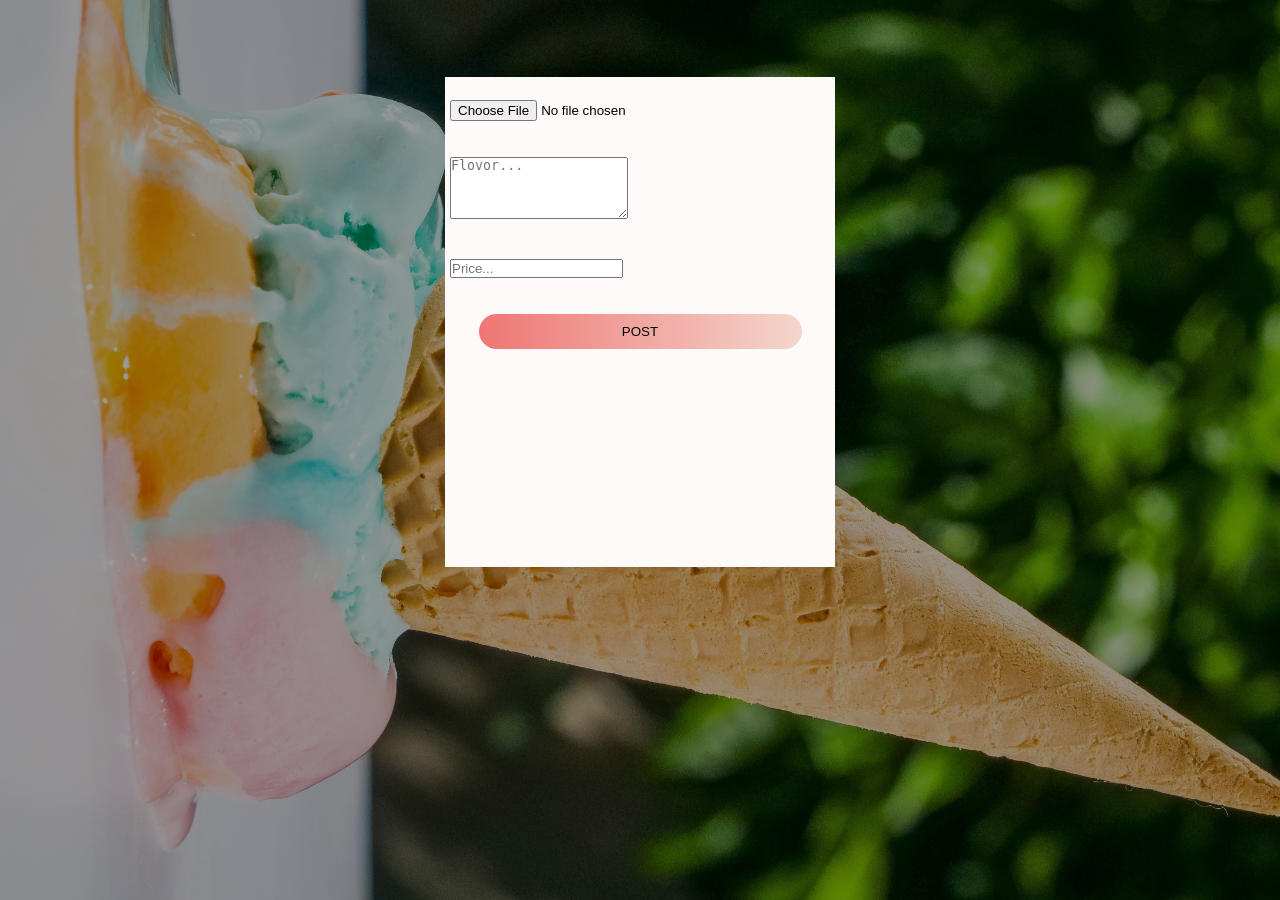
<file: html/addimgform.html>
<!DOCTYPE html>
<html lang="en" dir="ltr">
  <head>
    <meta charset="utf-8">
    <title></title>
      <link rel="stylesheet" href="../css/login.css">
  </head>
  <body>
    <div class="hero">
      <div class="form-box">

    <form method="POST" action="../php/addimg.php
    " enctype="multipart/form-data">
      <input type="hidden" name="size" value="1000000"><br>
      <div>
        <input type="file" name="image" required>
      </div><br><br>
      <div>
        <textarea
          id="text"
          cols="20"
          rows="4"
          name="flavor"
          placeholder="Flovor..." required></textarea>
      </div><br><br>
      <div>
        <input type="text" name="price" placeholder="Price..." required>
      </div><br><br>
      <div>
        <button type="submit" name="upload" class="submit-btn">POST</button>
      </div><br><br>
    </form>
      </div>


    </div>

  </body>
</html>
</file>
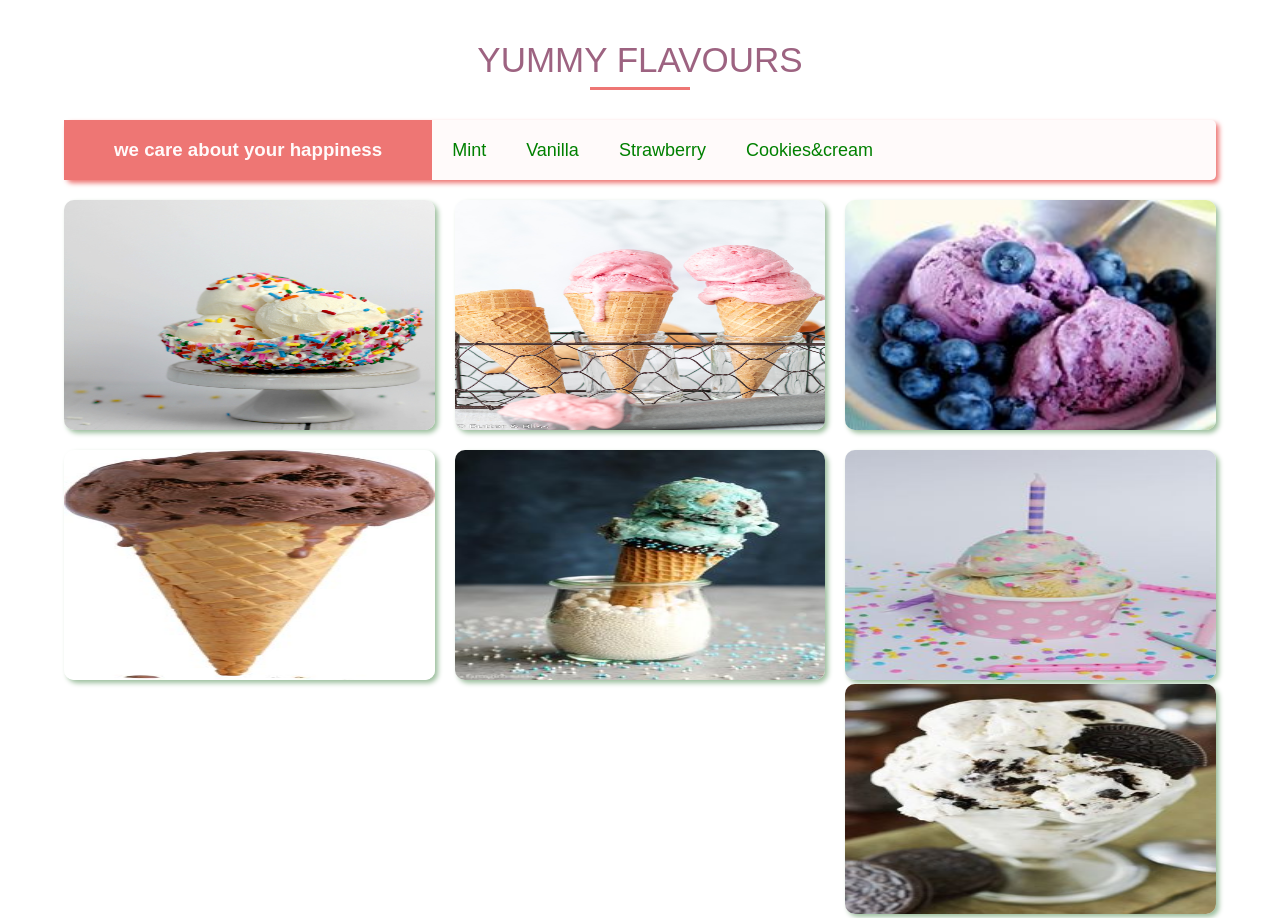
<file: html/flavours.html>
<!DOCTYPE html>
<html lang=" " dir="ltr">
  <head>
    <meta charset="utf-8">
    <title></title>
    <link rel="stylesheet" href="../css/flavours.css">
  </head>
  <body>
    <input type="radio" name="photos" id="check1" checked>
    <input type="radio" name="photos" id="check1">
    <input type="radio" name="photos" id="check1">
    <input type="radio" name="photos" id="check1">

    <div class="container">
      <h1>YUMMY FLAVOURS</h1>
      <div class="top-content">
        <h3>we care about your happiness</h3>
        <label for="check1">Mint</label>
        <label for="check2">Vanilla</label>
        <label for="check3">Strawberry </label>
        <label for="check4">Cookies&cream </label>
      </div>
      <div class="photo-gallery">
        <div class="pic vanilla" id="vIce">
          <img src="../images/vanilla.jpg" alt="Vanilla">
        </div>
        <div class="pic strawberry" id="sberry">
          <img src="../images/strawberry.jpg" alt="strawberry">
        </div>
        <div class="pic blueberry" id="bBerry">
          <img src="../images/blueberry.jpg" alt="blueberry">
        </div>
        <div class="pic chocolate" id="choco">
          <img src="../images/chocolate.jpg" alt="chocolate">
        </div>
        <div class="pic mint" id="mIce">
          <img src="../images/mint.jpg" alt="mint">
        </div>
        <div class="pic birthdaycake"n id="cake">
          <img src="../images/birthdaycake.jpg" alt="birthdaycake">
          <div class="pic cookies" id="cookieIce">
            <img src="../images/cookies&cream.jpg" alt="cookies&cream">
        </div>

      </div>

    </div>
  </body>
</html>
</file>
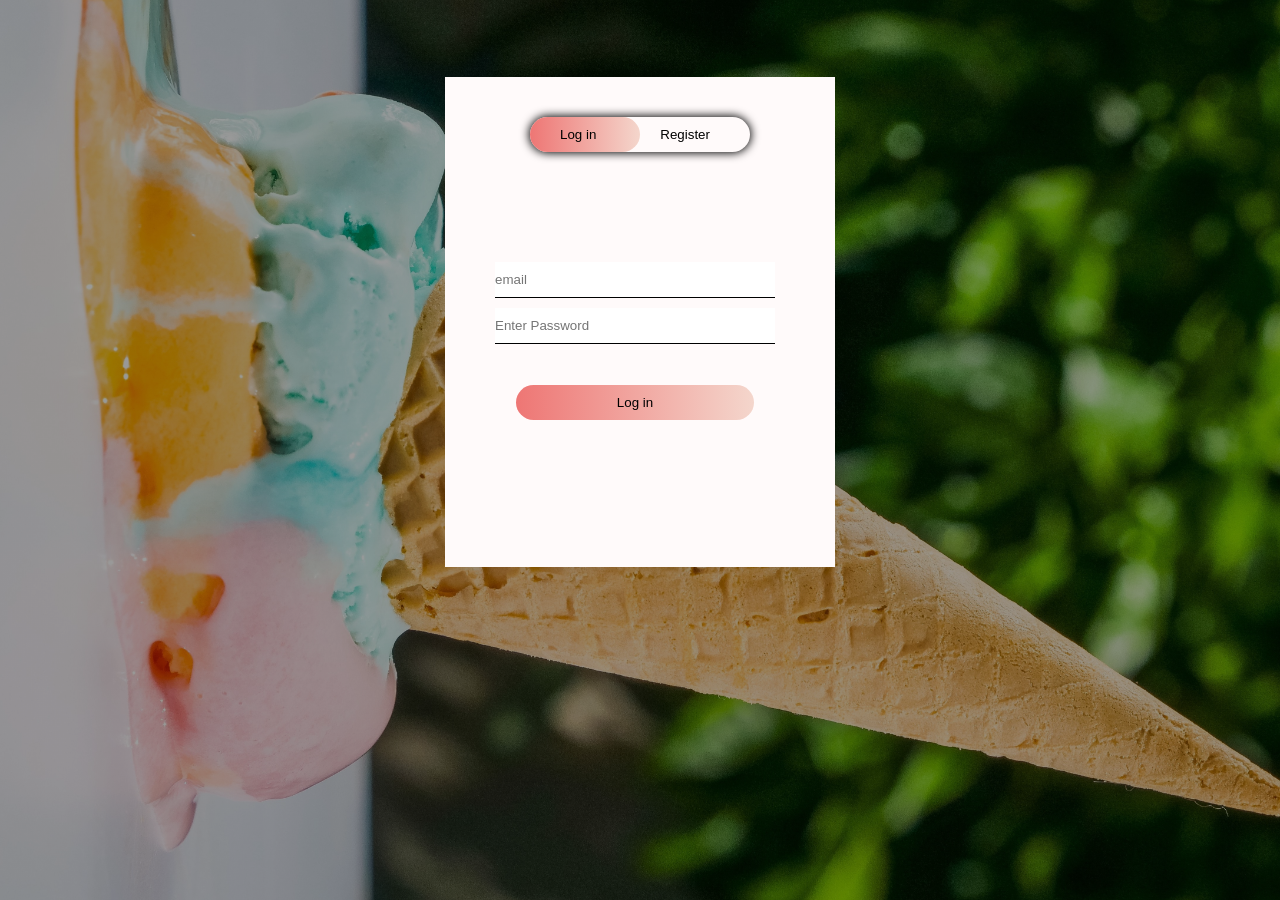
<file: html/login.html>
<!DOCTYPE html>
<html lang="en" dir="ltr">
  <head>
    <meta charset="utf-8">
    <title>Log in</title>
    <!--css file-->
    <!-- <link rel="stylesheet" href="main.css"> -->
    <link rel="stylesheet" href="../css/login.css">
  </head>
  <body>

    <div class="hero">
      <div class="form-box">
      <div class="button-box">
        <div id="btn">

        </div>
        <button type="button" class="toggle-btn" onclick="login()">Log in</button>
        <button type="button" class="toggle-btn" onclick="register()">Register</button>
      </div>
      <div class="">
        <!-- log in form============================================== -->
        <form id="login"class="input-grp"  action="../php/login.php" method="POST">
          <input type="email" class="input-field" placeholder="email" name="email"required>
          <input type="password" class="input-field" placeholder="Enter Password" name="password" required><br><br><br>
          <!-- <h5><i>I'm a:</i></h5> -->

            <!-- <label><input type="radio"class="radiobtn" name="role" value="client" required/> Client</label>


           <label><input type="radio"class="radiobtn" name="role" value="admin" required/>Admin</label>

 -->


          <button type="submit" class="submit-btn" name="login">Log in</button>
        </form>

        <!-- end login=================================================== -->

        <!-- <p > <a href="index.html">Back to homepage</a></p> -->
          <!--register form=============================================  -->
        <form id="register" class="input-grp" action="../php/register.php" method="post">
          <input type="text" class="input-field" placeholder="User Name" name="name" required>
          <input type="email" class="input-field" placeholder="Email address" name="email"required>
          <input type="password" class="input-field" placeholder="Enter Password" name="password" required>
          <input type="text" class="input-field" placeholder="role i.e client or admin" name="role" required>

          <button type="submit" class="submit-btn">Register</button><br>

        </form>

<!-- End registration form============================================= -->
      </div>

        </div>

    </div>
    <script>
      var x=document.getElementById("login");
      var y=document.getElementById("register");
      var z=document.getElementById("btn");
      function register(){
        x.style.left="-400px";
        y.style.left="50px";
        z.style.left="110px";
      }
      function login(){
        x.style.left="50px";
        y.style.left="450px";
        z.style.left="0px";
      }
    </script>
  </body>
</html>
</file>
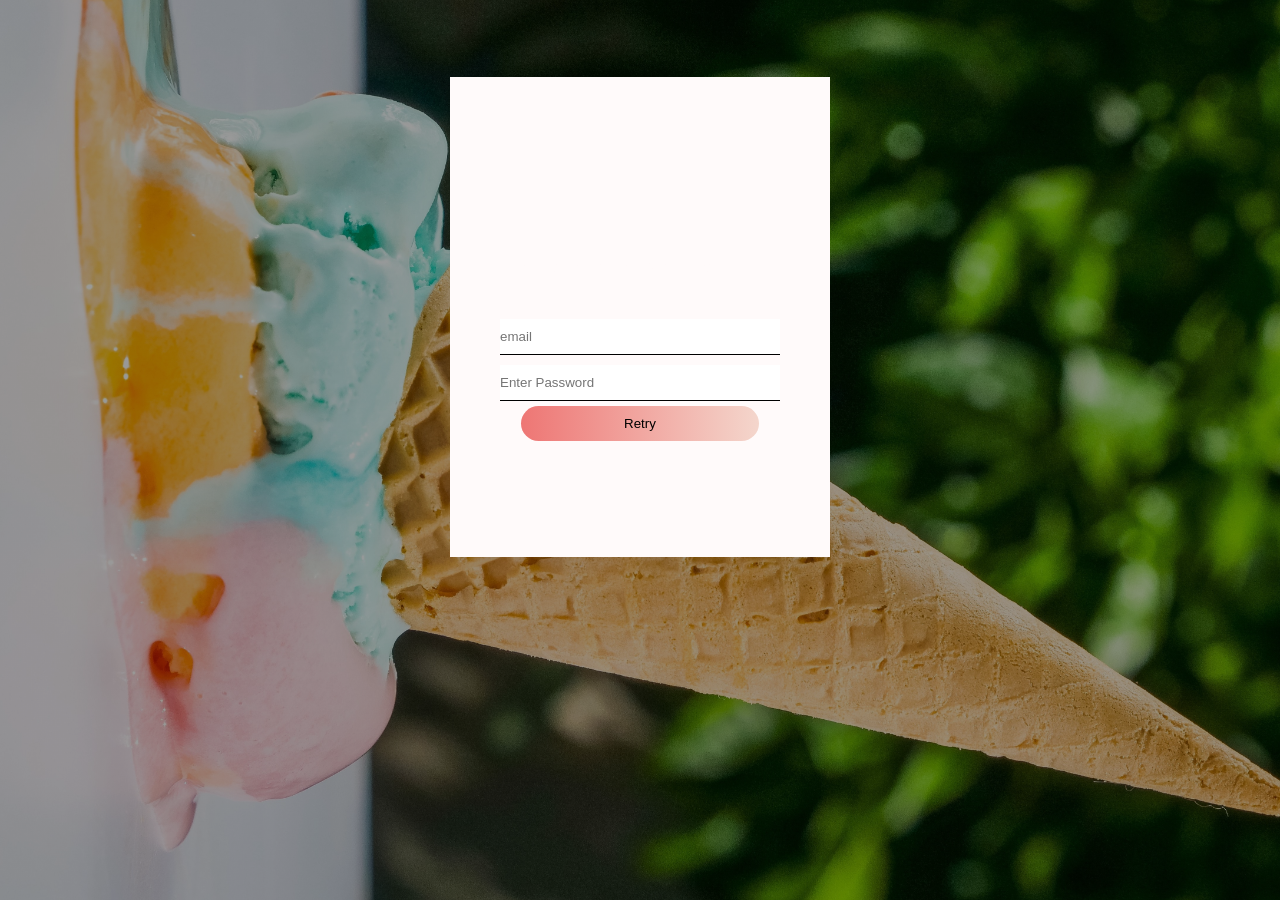
<file: html/loginfailed.html>
<!DOCTYPE html>
<html lang="en" dir="ltr">
  <head>
    <meta charset="utf-8">
    <link rel="stylesheet" href="../css/login.css">
    <link rel="stylesheet" href="../css/main.css">
    <!-- google fonts-->
    <link rel="preconnect" href="https://fonts.googleapis.com">
    <link rel="preconnect" href="https://fonts.gstatic.com" crossorigin>
    <link href="https://fonts.googleapis.com/css2?family=Roboto:ital,wght@1,100&display=swap" rel="stylesheet">
    <title></title>
  </head>
  <body>
    <div class="hero">
      <div class="form-box">


    <form id="login"class="input-grp" method="post" action="../php/login.php">
      <h4>Invalid email or password..Retry</h4><br><br>
      <input type="email" class="input-field" placeholder="email" name="email"required>
      <input type="password" class="input-field" placeholder="Enter Password" name="password" required>

      <button type="submit" class="submit-btn">Retry</button>
    </form>

    </div>
  </div>
  </body>
</html>
</file>
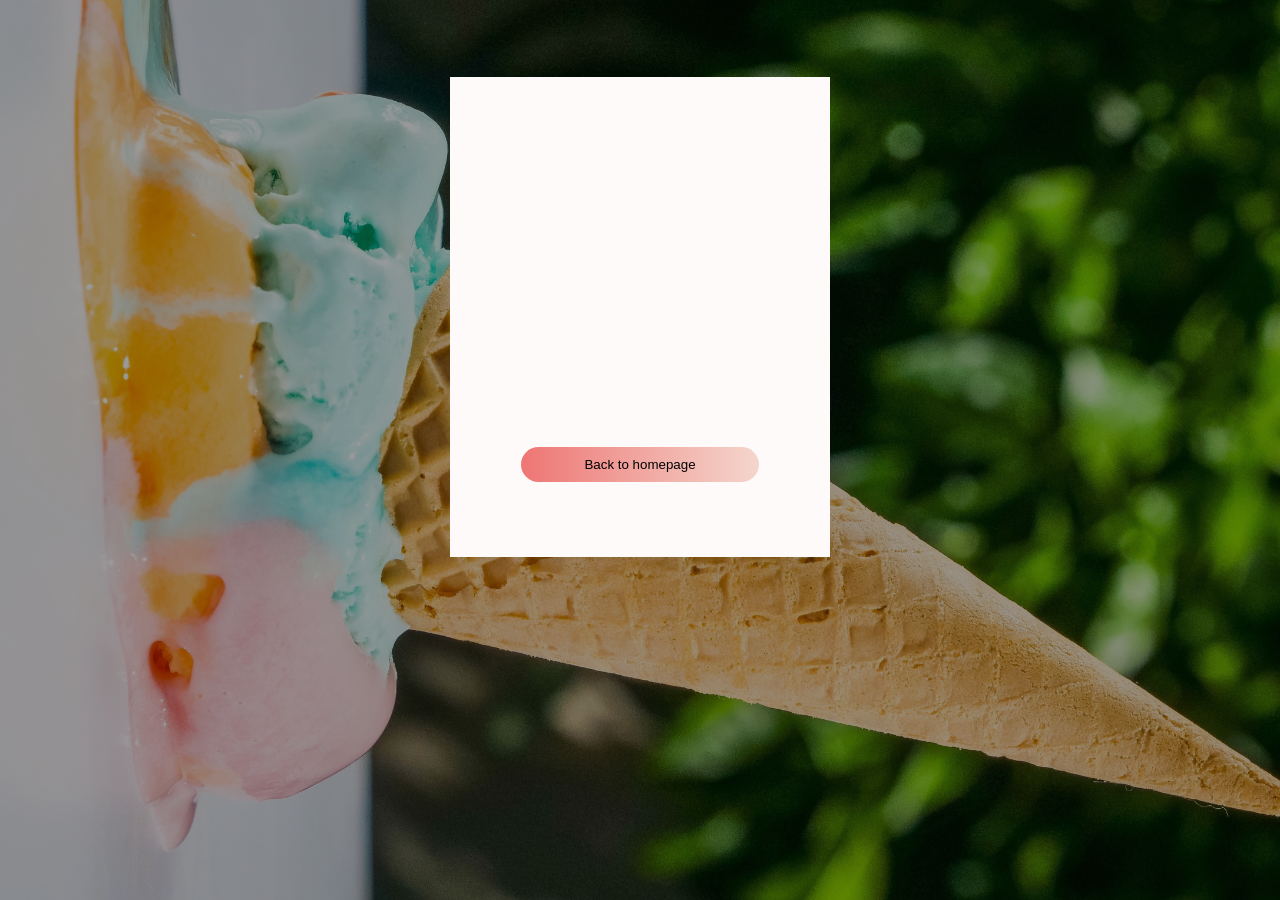
<file: html/orderPlaced.html>
<!DOCTYPE html>
<html lang="en" dir="ltr">
  <head>
    <meta charset="utf-8">
    <link rel="stylesheet" href="../css/login.css">
    <link rel="stylesheet" href="../css/main.css">
    <!-- google fonts-->
    <link rel="preconnect" href="https://fonts.googleapis.com">
    <link rel="preconnect" href="https://fonts.gstatic.com" crossorigin>
    <link href="https://fonts.googleapis.com/css2?family=Roboto:ital,wght@1,100&display=swap" rel="stylesheet">

    <title></title>
  </head>
  <body>
    <div class="hero">
      <div class="form-box">


    <form id="login"class="input-grp" method="post" action="../php/client.php">
    <nav>
      <h4>You have successfully placed your order..</h4><br><br>
      <h4>You will be contacted via 0715099503 when your delivery arrives</h4><br><br><br><br>

      <button  class="submit-btn">Back to homepage</button>
    </form>

    </div>
  </div>
  </body>
</html>
</file>
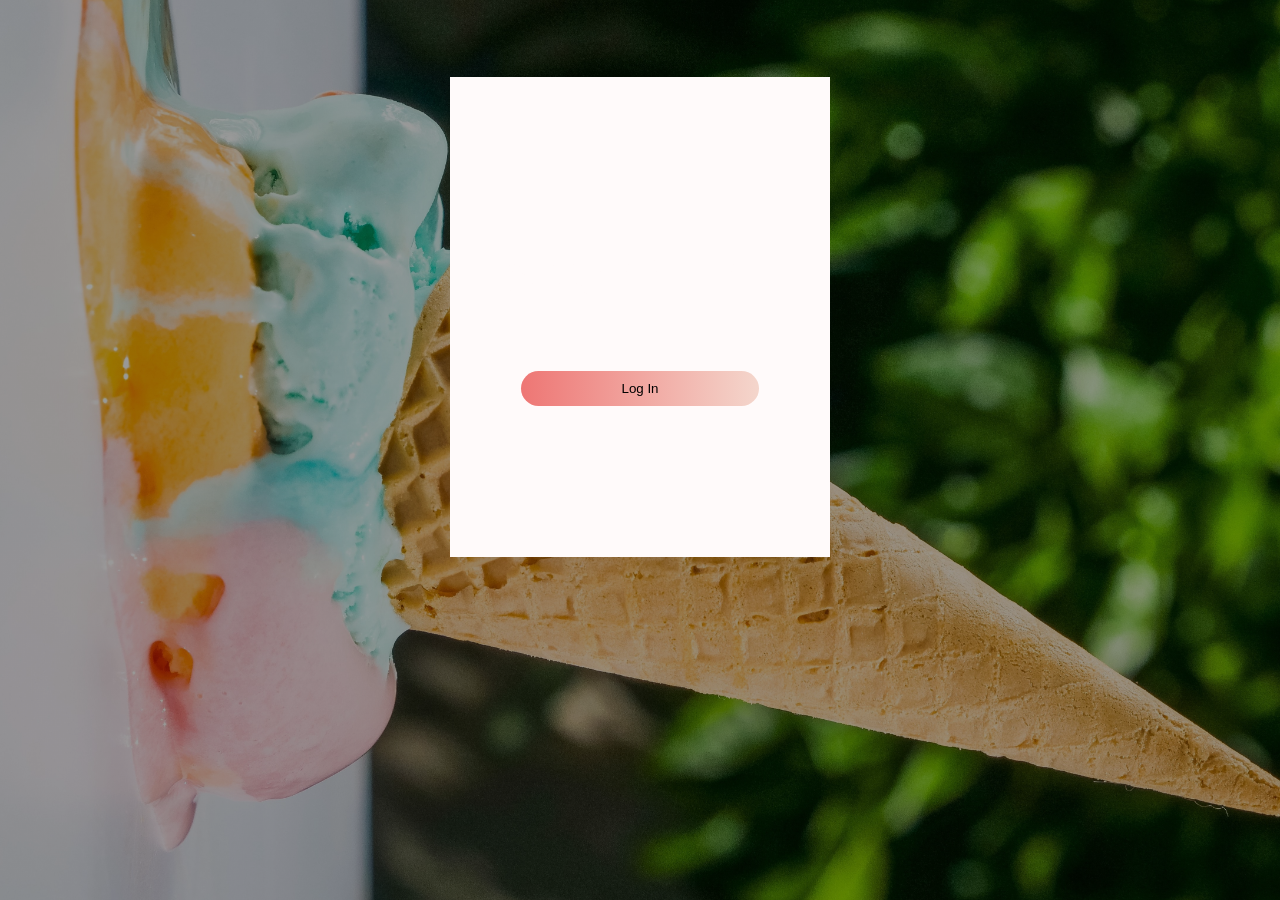
<file: html/registeredsuccessful.html>
<!DOCTYPE html>
<html lang="en" dir="ltr">
  <head>
    <meta charset="utf-8">
    <link rel="stylesheet" href="../css/login.css">
    <link rel="stylesheet" href="../css/main.css">
    <!-- google fonts-->
    <link rel="preconnect" href="https://fonts.googleapis.com">
    <link rel="preconnect" href="https://fonts.gstatic.com" crossorigin>
    <link href="https://fonts.googleapis.com/css2?family=Roboto:ital,wght@1,100&display=swap" rel="stylesheet">

    <title></title>
  </head>
  <body>
    <div class="hero">
      <div class="form-box">


    <form id="login"class="input-grp" method="post" action="../php/login.php">
    <nav>
      <h4>Registration successful..click the button to log in</h4><br><br><br><br>

      <button  class="submit-btn">Log In</button>
    </form>

    </div>
  </div>
  </body>
</html>
</file>
<file: css/login.css>
/* pink-F4D6CC */
/* purple-9D6381*/
/* ice pink-EE7674 */
/* light pink-F9B5AC */
/* light green-9DBF9E */
/* snow	#FFFAFA */

*{
  margin: 0;
  padding: 0;
}
.hero{
  height: 100%;
  width:100%;
  background-image:linear-gradient(rgba(0,0,0,0.4),rgba(0,0,0,0.4)),url(../images/bannerBG.jpg);
  background-position: center;
  background-size: cover;
  position: absolute;
}
.form-box{
  width: 380px;
  height: 480px;
  position: relative;
  margin: 6% auto;
  background: #FFFAFA;
  padding: 5px;
  overflow: hidden;

}
.button-box{
  width:220px;
  margin:35px auto;
  position:relative;
  box-shadow: 0 0 10px 1px;
  border-radius: 30px;
}

.toggle-btn{
  padding:10px 30px;
  cursor:pointer;
  background: transparent;
  border: 0;
  outline: none;
  position: relative;

}
#btn{
  top: 0;
  left: 0;
  position: absolute;
  width: 110px;
  height: 100%;
  background:linear-gradient(to right,#EE7674,#F4D6CC);
  border-radius: 30px;
  transition: .5s;
}
.input-grp{
  top:180px;
  position:absolute;
  width: 280px;
  transition: .5s;
}

.input-field{
width:100%;
padding:10px 0;
margin:5px 0;
border-left: 0;
border-top: 0;
border-right: 0;
border-bottom: 1px solid black;
}
.submit-btn{
  width: 85%;
  padding:10px 30px;
  cursor:pointer;
  display: block;
  margin: auto;
  background:linear-gradient(to right,#EE7674,#F4D6CC);
  border: 0;
  outline: none;
  border-radius: 30px;

}
.radiobtn{
  margin: 20px 10px 30px 0;

}
label{
  color: #9DBF9E;
  font-size: 12px;

}
h5{
  color: #9DBF9E;
}
#login{
  left: 50px;
}
#register{
  left: 450px;
}
</file>
<file: css/flavours.css>
/* pink-F4D6CC */
/* purple-9D6381*/
/* ice pink-EE7674 */
/* light pink-F9B5AC */
/* light green-9DBF9E */
/* snow	#FFFAFA */

*{
  margin:0;
  padding: 0;
  box-sizing: border-box;
  font-family: sans-serif;
}
input{
  display: none;
}
.container{
  width: 100%;
  text-align: center;
}
h1{
  font-weight: normal;
  font-size: 35px;
  position: relative;
  margin: 40px 0;
  color: #9D6381;

}
h1::before{
  content: '';
  position: absolute;
  width: 100px;
  height: 3px;
  background-color:#EE7674;
  bottom: -10px;
  left: 50%;
  transform: translateX(-50%);
  animation: animate 4s linear infinite;
}
@keyframes animate {
  0%{
    width: 100px;
  }
  50%{
    width: 200px;
  }
  100%{
    width: 100px;
  }
}

.top-content{
  background-color: #FFFAFA;
  width: 90%;
  margin: 0 auto 20px auto;
  display: flex;
  align-items: center;
  border-radius: 5px;
  box-shadow: 3px 3px 5px #EE7674;
}
h3{
  height: 100%;
  background-color: #EE7674;
  line-height: 60px;
  padding: 0 50px;
  color: #FFFAFA;
}
label{
  display: inline-block;
  height: 100%;
  margin: 0 20px;
  line-height: 60px;
  font-size: 18px;
  color: green;
  cursor: pointer;
  transition: .5s;

}
label:hover{
 color:#9D6381;

}
.photo-gallery{
  width: 90%;
  margin:auto;
  display:grid;
  grid-template-columns: repeat(3, 1fr);
  grid-gap: 20px;
}
.pic{
  position: relative;
  height: 230px;
  border-radius:10px;
  box-shadow: 3px 3px 5px #9DBF9E;
  cursor: pointer;
  transition: .5s;}
  .pic img{
    width: 100%;
    height: 100%;
    border-radius: 10px;
  }
  .pic::before{
    position: absolute;
    top: 50%;
    left: 50%;
    transform: translate(-50%,-50%);
    color:#FFFAFA;
    font-size: 20px;
    font-weight: bold;
    width: 100%;
    margin-top: -100px;
    opacity: 0;
    transition: .3s;
    transition-delay:.2s;
    z-index: 1;
  }
  #vIce::before{
    content:"VANILLA";
  }
  #sberry::before{
    content:"STRAW-BERRY";
  }
  #bBerry::before{
    content:"BLUE-BERRY";
  }
  #choco::before{
    content:"CHOCOLATE";
  }
  #mIce::before{
    content:"MINT";
  }
  #cookieIce::before{
    content:"COOKIES&CREAM";
  }
  #cake::before{
    content:"BIRTHDAY CAKE";
  }
  .pic::after{
    content: "";
    position: absolute;
    width: 100%;
    bottom: 0;
    left: 0;
    border-radius: 10px;
    height: 0;
    background-color: rgba(0, 0, 0, 0.4);
    transition: .3s;

  }
  .pic:hover::after{
    height: 100%;
  }
  .pic:hover::before{
    margin-top: 0;
    opacity: 1;
  }
  #check1:checked~.container .photo-gallery .pic{
    opacity: 1;
    transform: scale(1);
    position: relative;
    transition: .5s;
  }
  #check2:checked~.container .photo-gallery .vanilla{
    transform: scale(1);
    opacity: 1;
    position: relative;
    transition: .0s;
  }
  #check3:checked~.container .photo-gallery .strawberry,
  #check4:checked~.container .photo-gallery .cookies{
    opacity: 0;
    transform: scale(0);
    position: absolute;
    transition: 0s;
  }
</file>
<file: css/main.css>
/* pink-F4D6CC */
/* purple-9D6381*/
/* ice pink-EE7674 */
/* light pink-F9B5AC */
/* light green-9DBF9E */
/* snow	#FFFAFA */
*{
  margin:0;
  padding: 0;
  box-sizing: border-box;
}
body{
  font-family: 'Roboto', sans-serif;
  color: #FFFAFA;
}

/* nav */
nav ul {
  list-style-type: none;
  border-top: 6px solid #9D6381;
  background-color: #F4D6CC;

}

nav ul li a {
  text-decoration: none;
  display: block;
  text-align: center;
  font-size: 30px;
  padding: 15px 25px;
  color: #FFFAFA;
}

nav ul li a:hover{
  color: #EE7674;
}
.logo{
  display: flex;
  justify-content: space-between;
  text-transform: uppercase;
  font-size: 40px;
  background:#9DBF9E;
  color: #EE7674;
  font-style: italic;
}
.logo:hover{
  background-color: black;
}
@media screen and (min-width:576px) {
  nav ul{
    display: flex;
    flex-wrap: wrap;
    align-items: baseline;
  }
  nav ul li{
    flex: 1 0 auto;
  }
  .logo{
    display: block;
    text-align: center;
  }
  .logo.fa {
    display: none;
  }
}

/*===Banner================================= */

#banner{
  min-height: 90vh;
  background: linear-gradient(rgba(0, 0, 0, 0.5),rgba(0, 0, 0, 0.5)),
  url(../images/bannerBG.jpg);
  background-attachment: fixed;
  background-position: center;
  background-size: cover;
  background-repeat: no-repeat;
  display: flex;
  align-items: center;
  justify-content: center;
}

.banner-text{
  font-size: 50px;
  text-transform: uppercase;
  color: #FFFAFA;
  font-style: italic;
}
.banner-underline{
  width: 200px;
  border:1px solid  #FFFAFA;
  margin: 10px auto 20px auto;
}
.banner-btn{
  display: flex;
  justify-content: space-between;
}
.banner-btn button{
  font-size: 30px;
  padding: 15px;
  text-transform: uppercase;
  margin: 0 10px;
  background: transparent;
  color: #F9B5AC;

}
.banner-btn button:hover{
  color:  #FFFAFA;
  background: #F9B5AC;
}

/* ====offers========= */
#offers {
  padding:60px;
  background-color:#9DBF9E;
}
.offers-container{
  max-width: 95vw;
  margin: 0 auto;
}
.offers-item{
  text-align: center;
  margin: 20px 0;
}
.offers-item.fa{
  font-size: 60px;
  color:#EE7674;
  letter-spacing: 1px;
}

.offers-item h1{
  font-size: 30px;
  letter-spacing: 2px;
  margin: 30px 0;
  color:#FFFAFA;
  text-transform: uppercase;
}
.offers-item p{

  width: 75%;
  margin:0 auto;
  color: #FFFAFA;
}
@media screen and (min-width:576px) {
  .offers-container{
    display: grid;
    grid-template-columns: 1fr 1fr;
    grid-column-gap: 1em;
  }
}
@media screen and (min-width:992px) {
  .offers-container{
    display: grid;
    grid-template-columns:repeat(4,1fr);
    grid-column-gap:5px;
  }
}

/* =======footer====== */
#footer-contact{
  background: linear-gradient(rgba(0, 0, 0, 0.5),rgba(0, 0, 0, 0.5)),
  url(../images/bannerBG.jpg);
  background-attachment: fixed;
  background-position: center;
  background-size: cover;
  background-repeat: no-repeat;
  display: flex;
  align-items:baseline;
  justify-content: space-between;
  flex-wrap: wrap;
  padding: 60px;
}

#footer-contact h1{
  font-size: 30px;
  text-transform: uppercase;
  color: #FFFAFA;
  margin-bottom: 10px;
}
#footer-contact p{
  font-size: 10px;
  text-transform: capitalize;
  color:#FFFAFA;
  margin-bottom: 10px;
}

#footer-contact button{
  font-size: 30px;
  text-transform: uppercase;
  color: #F4D6CC;
  border:2px solid #FFFAFA;
  background: transparent;

}

#footer-contact button:hover{
  background: #EE7674;
  color: #FFFAFA;
}
</file>
